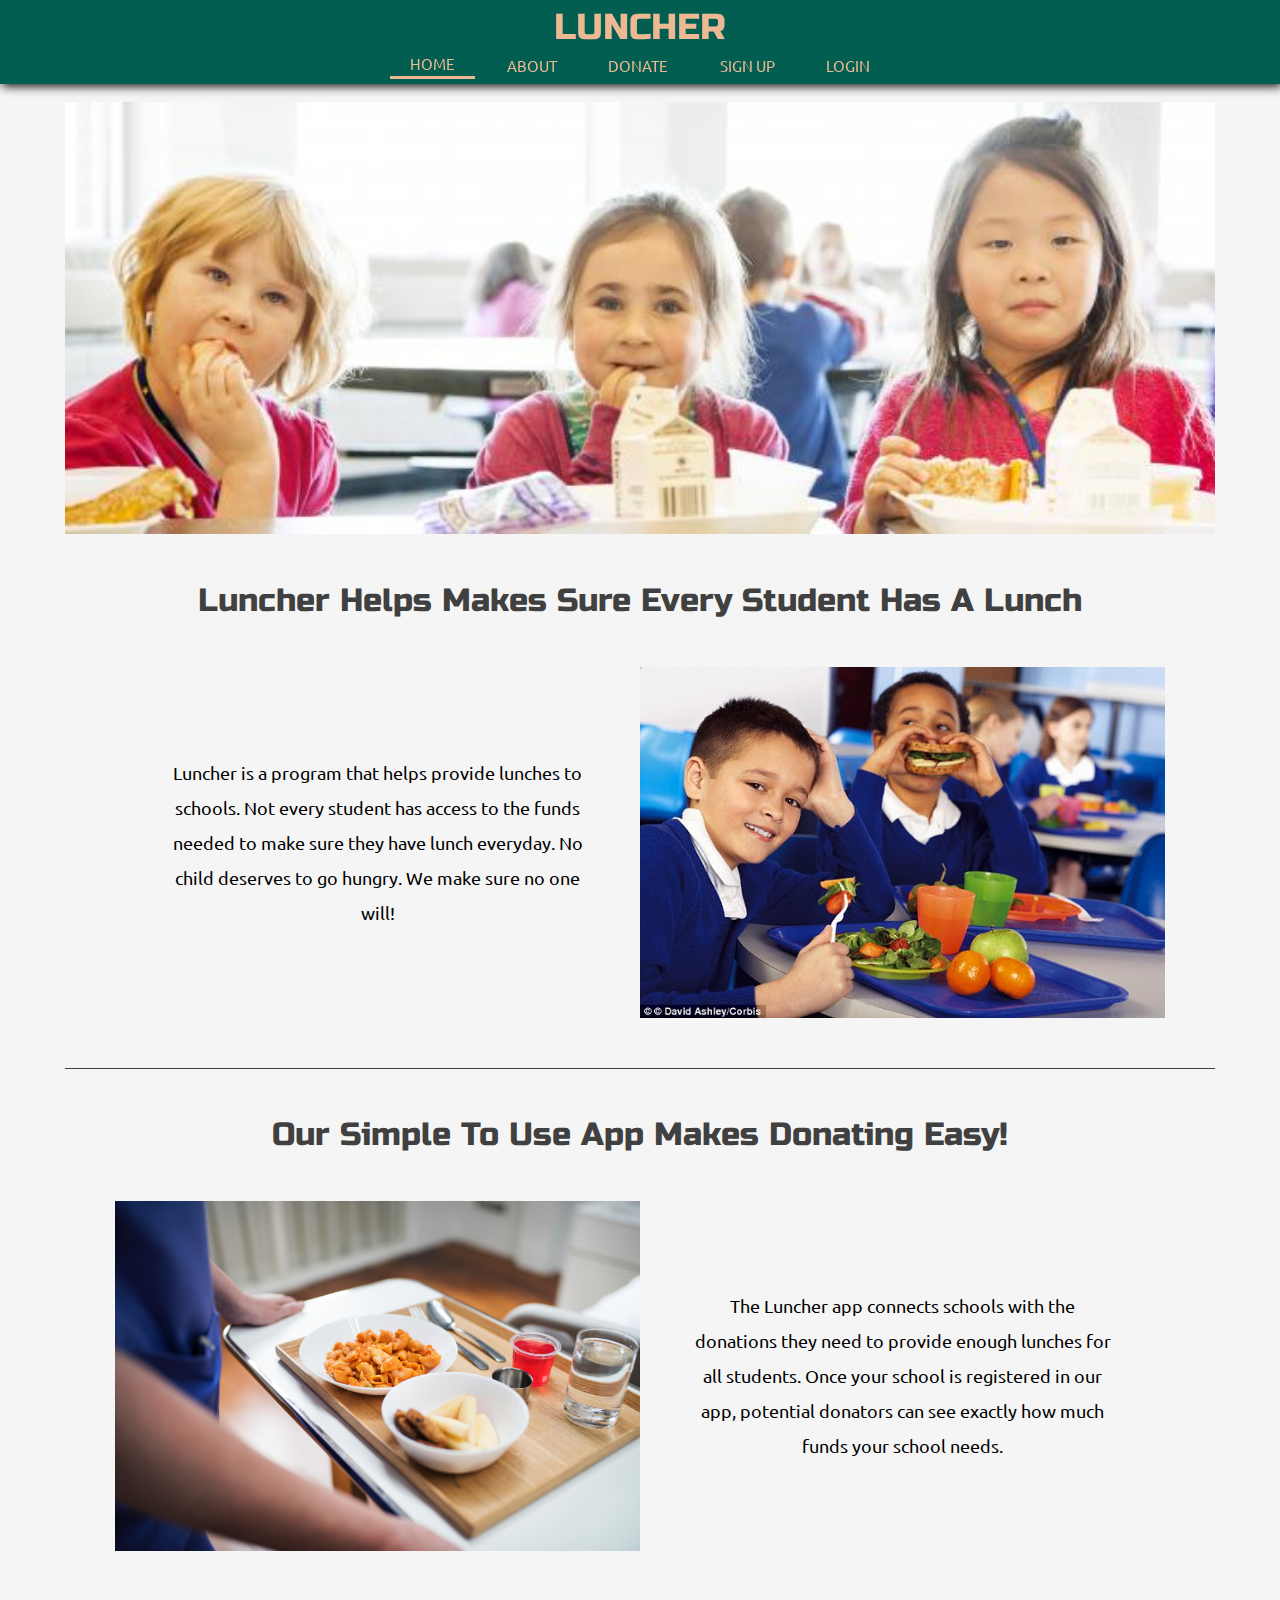
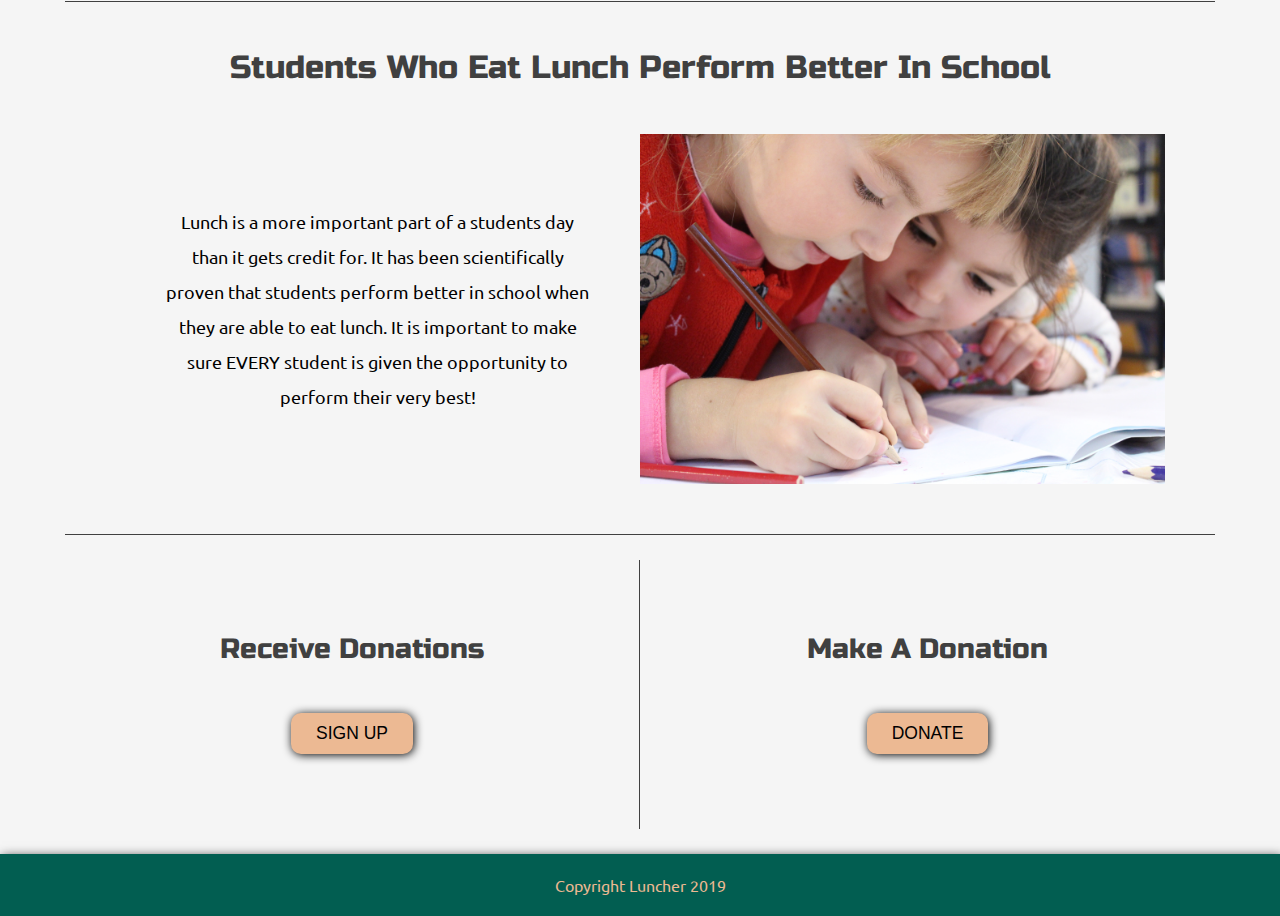
<file: index.html>
<!DOCTYPE html>

<html lang="en">
  <head>
    <meta charset="utf-8" />
    <meta
      name="viewport"
      content="width=device-width, initial-scale=1, user-scalable=no"
    />
    <link rel="shortcut icon" href="images/favicon.ico" />
    <link
      href="https://fonts.googleapis.com/css?family=Russo+One|Ubuntu"
      rel="stylesheet"
    />

    <title>Luncher - Home</title>

    <link href="css/index.css" rel="stylesheet" />
  </head>

  <body>
    <div class="nav-container">
      <div class="logo-container">
        <h1>LUNCHER</h1>
        <button>menu</button>
      </div>

      <nav>
        <a href="index.html" class="active-link">HOME</a>
        <a href="about.html">ABOUT</a>
        <a href="https://boiling-sierra-84678.herokuapp.com/">DONATE</a>
        <a href="https://boiling-sierra-84678.herokuapp.com/SignUp">SIGN UP</a>
        <a href="https://boiling-sierra-84678.herokuapp.com/login">LOGIN</a>
      </nav>
    </div>

    <div class="container home">
      <img src="./img/lunch1.jpg" class="top-image top-image1" />
      <section class="what">
        <h2>Luncher Helps Makes Sure Every Student Has A Lunch</h2>
        <div class="what-content">
          <p>
            Luncher is a program that helps provide lunches to schools. Not
            every student has access to the funds needed to make sure they have
            lunch everyday. No child deserves to go hungry. We make sure no one
            will!
          </p>
          <img src="./img/lunch2.jpg" />
        </div>
      </section>
      <section class="how">
        <h2>Our Simple To Use App Makes Donating Easy!</h2>
        <div class="how-content">
          <img src="./img/lunch3.jpg" />
          <p>
            The Luncher app connects schools with the donations they need to
            provide enough lunches for all students. Once your school is
            registered in our app, potential donators can see exactly how much
            funds your school needs.
          </p>
        </div>
      </section>
      <section class="why">
        <h2>Students Who Eat Lunch Perform Better In School</h2>
        <div class="why-content">
          <p>
            Lunch is a more important part of a students day than it gets credit
            for. It has been scientifically proven that students perform better
            in school when they are able to eat lunch. It is important to make
            sure EVERY student is given the opportunity to perform their very
            best!
          </p>
          <img src="./img/lunch4.jpg" />
        </div>
      </section>
      <section class="action">
        <div class="sign-up">
          <h3>Receive Donations</h3>
          <a href="https://boiling-sierra-84678.herokuapp.com/SignUp"
            ><button>SIGN UP</button></a
          >
        </div>
        <div class="donate">
          <h3>Make A Donation</h3>
          <a href="https://boiling-sierra-84678.herokuapp.com/login"
            ><button>DONATE</button></a
          >
        </div>
      </section>
    </div>

    <footer>
      <p>Copyright Luncher 2019</p>
    </footer>
  </body>
  <script src="js/index.js"></script>
</html>
</file>
<file: css/index.css>
/* http://meyerweb.com/eric/tools/css/reset/ 
   v2.0 | 20110126
   License: none (public domain)
*/
html,
body,
div,
span,
applet,
object,
iframe,
h1,
h2,
h3,
h4,
h5,
h6,
p,
blockquote,
pre,
a,
abbr,
acronym,
address,
big,
cite,
code,
del,
dfn,
em,
img,
ins,
kbd,
q,
s,
samp,
small,
strike,
strong,
sub,
sup,
tt,
var,
b,
u,
i,
center,
dl,
dt,
dd,
ol,
ul,
li,
fieldset,
form,
label,
legend,
table,
caption,
tbody,
tfoot,
thead,
tr,
th,
td,
article,
aside,
canvas,
details,
embed,
figure,
figcaption,
footer,
header,
hgroup,
menu,
nav,
output,
ruby,
section,
summary,
time,
mark,
audio,
video {
  margin: 0;
  padding: 0;
  border: 0;
  font-size: 100%;
  font: inherit;
  vertical-align: baseline;
}
/* HTML5 display-role reset for older browsers */
article,
aside,
details,
figcaption,
figure,
footer,
header,
hgroup,
menu,
nav,
section {
  display: block;
}
body {
  line-height: 1;
}
ol,
ul {
  list-style: none;
}
blockquote,
q {
  quotes: none;
}
blockquote:before,
blockquote:after,
q:before,
q:after {
  content: '';
  content: none;
}
table {
  border-collapse: collapse;
  border-spacing: 0;
}
* {
  box-sizing: border-box;
}
html {
  font-size: 62.5%;
  min-height: 100%;
}
html,
body {
  font-family: "Ubuntu", sans-serif;
  background-color: #f5f5f5;
}
h1,
h2,
h3,
h4,
h5,
h6 {
  font-family: "Russo One", sans-serif;
  color: #404040;
}
h1 {
  font-size: 3.6rem;
}
h2 {
  font-size: 3.2rem;
}
h3 {
  font-size: 2.8rem;
}
h4 {
  font-size: 2.4rem;
}
h5 {
  font-size: 2rem;
}
h6 {
  font-size: 1.6rem;
}
p {
  font-size: 1.6rem;
  line-height: 1.4;
}
.nav-container {
  width: 100%;
  text-align: center;
  background-color: #025e51;
  box-shadow: 2px 2px 10px;
  position: fixed;
  top: 0;
  z-index: 4;
}
@media (max-width: 775px) {
  .nav-container {
    width: 100%;
    margin: 0px;
    border-radius: 0;
  }
}
@media (max-width: 775px) {
  .nav-container .logo-container {
    display: flex;
    justify-content: space-between;
    flex-direction: row;
    align-items: center;
    flex-wrap: nowrap;
  }
}
.nav-container .logo-container h1 {
  padding-top: 10px;
  color: #ecb993;
}
@media (max-width: 775px) {
  .nav-container .logo-container h1 {
    text-align: left;
    font-size: 2.5rem;
    padding: 0px 0px 0px 10px;
  }
}
.nav-container .logo-container button {
  display: none;
  color: #ecb993;
  z-index: 10;
}
.nav-container .logo-container button:focus {
  outline: 0;
}
@media (max-width: 775px) {
  .nav-container .logo-container button {
    display: block;
    font-size: 2em;
    padding: 5px 20px;
    background: none;
    border: none;
  }
}
.nav-container nav {
  margin: auto;
  font-size: 1.5rem;
}
@media (min-width: 776px) {
  .nav-container nav {
    max-width: 500px;
    display: flex;
    justify-content: space-between;
    flex-direction: row;
    align-items: center;
    flex-wrap: nowrap;
  }
}
@media (max-width: 775px) {
  .nav-container nav {
    display: flex;
    justify-content: space-around;
    flex-direction: column;
    align-items: center;
    flex-wrap: nowrap;
    padding-bottom: 0px;
    max-height: 0px;
  }
}
.nav-container nav a {
  text-decoration: none;
  color: #404040;
  padding: 10px 20px 5px;
  margin-bottom: 5px;
  color: #ecb993;
}
@media (max-width: 775px) {
  .nav-container nav a {
    width: 100%;
    margin-bottom: 0px;
    padding: 0px;
    opacity: 0;
    max-height: 0;
    overflow: hidden;
  }
}
.nav-container nav .active-link {
  border-bottom: 3px solid #ecb993;
}
@media (max-width: 775px) {
  .nav-container nav .active-link {
    background-color: #ecb993;
    color: #025e51;
    border-bottom: none;
  }
}
.nav-container nav .visible {
  display: block;
  opacity: 1;
  max-height: 50px;
  border-top: 1px solid #404040;
  padding: 10px 0px;
  transition: opacity 1.25s ease-in;
}
.nav-container .visible-nav {
  max-height: 300px;
  transition: max-height 1s ease-in;
}
footer {
  width: 100%;
  padding: 20px 0;
  text-align: center;
  color: #404040;
  background-color: #025e51;
  box-shadow: 2px 2px 10px;
}
@media (max-width: 775px) {
  footer {
    width: 100%;
    margin-bottom: 0px;
    border-radius: 0px;
  }
}
footer p {
  color: #ecb993;
}
@media (max-width: 775px) {
  footer p {
    font-size: 1.25rem;
  }
}
.container {
  width: 90%;
  max-width: 1150px;
  margin: auto;
  margin-top: 77px;
  padding-top: 25px;
  text-align: center;
}
@media (max-width: 775px) {
  .container {
    width: 95%;
    margin-top: 35px;
  }
}
.container .top-image {
  width: 100%;
}
.container section {
  padding: 25px 0px 50px;
  border-bottom: 1px solid #404040;
}
@media (max-width: 775px) {
  .container section {
    padding-bottom: 25px;
  }
}
.container section:last-child {
  border-bottom: none;
}
.container section h2 {
  padding: 25px 10px 50px;
}
@media (max-width: 775px) {
  .container section h2 {
    font-size: 2rem;
    padding-bottom: 25px;
  }
}
.container section > div {
  display: flex;
  justify-content: space-around;
  flex-direction: row;
  align-items: center;
  flex-wrap: nowrap;
  padding: 0px 50px;
}
@media (max-width: 775px) {
  .container section > div {
    display: flex;
    justify-content: space-around;
    flex-direction: column;
    align-items: center;
    flex-wrap: nowrap;
    width: 100%;
    padding: 0px 20px 20px;
  }
}
.container section > div img {
  width: 50%;
}
@media (max-width: 775px) {
  .container section > div img {
    width: 100%;
    padding: 0px;
    order: 2;
  }
}
.container section > div p {
  padding: 5rem;
  font-size: 1.75rem;
  line-height: 3.5rem;
}
@media (max-width: 775px) {
  .container section > div p {
    width: 100%;
    padding: 25px 0px;
    order: 1;
    font-size: 1.5rem;
    line-height: 3rem;
  }
}
.container .action {
  display: flex;
  justify-content: space-around;
  flex-direction: row;
  align-items: center;
  flex-wrap: nowrap;
  padding: 25px 0px;
}
.container .action > div {
  display: flex;
  justify-content: space-around;
  flex-direction: column;
  align-items: center;
  flex-wrap: nowrap;
  padding: 75px 25px;
  width: 50%;
}
.container .action > div:first-child {
  border-right: 1px solid #404040;
}
@media (max-width: 775px) {
  .container .action > div h3 {
    font-size: 2rem;
  }
}
.container .action > div button {
  padding: 10px 25px;
  margin-top: 50px;
  border: none;
  border-radius: 1rem;
  font-size: 1.75rem;
  background-color: #ecb993;
  box-shadow: 1px 1px 10px;
  cursor: pointer;
}
.container .action > div button:hover {
  box-shadow: none;
}
.container .action > div button:focus {
  outline: 0;
}
@media (max-width: 775px) {
  .container .action > div button {
    font-size: 1.25rem;
  }
}
.about {
  display: flex;
  justify-content: space-around;
  flex-direction: column;
  align-items: center;
  flex-wrap: nowrap;
  padding-top: 0px;
}
.about .aboutUser {
  position: relative;
  width: 400px;
  height: 375px;
  background: #262626;
  margin: 25px auto;
  overflow: hidden;
}
@media (max-width: 775px) {
  .about .aboutUser {
    width: 300px;
    height: 275px;
  }
}
.about .aboutUser .repo-link {
  position: relative;
  top: 50%;
  margin: auto;
  font-size: 1.75rem;
  z-index: 5;
  opacity: 0;
  text-decoration: none;
  border: 1px solid #404040;
  color: #404040;
  padding: 5px 10px;
}
.about .aboutUser input,
.about .aboutUser .toggle {
  position: absolute;
  width: 50px;
  height: 50px;
  bottom: 20px;
  right: 20px;
  outline: none;
  z-index: 2;
  cursor: pointer;
}
.about .aboutUser input {
  opacity: 0;
}
.about .aboutUser input:checked ~ .toggle {
  box-shadow: 0 0 0 500px #ecb993;
  transform: rotate(225deg);
  background: #fff;
}
.about .aboutUser input:checked ~ .content {
  opacity: 1;
  transition-delay: 0.5s;
}
.about .aboutUser input:checked ~ .repo-link {
  opacity: 1;
  transition-delay: 0.5s;
}
.about .aboutUser .toggle {
  pointer-events: none;
  border-radius: 50%;
  background: #ecb993;
  transition: 0.5s;
  text-align: center;
  line-height: 45px;
  font-size: 36px;
  box-shadow: 0 0 0 0px #ecb993;
}
.about .aboutUser .imgBx,
.about .aboutUser .content {
  position: absolute;
  top: 0;
  left: 0;
  width: 100%;
  height: 100%;
}
.about .aboutUser .imgBx img {
  width: 100%;
}
.about .aboutUser .content {
  padding: 20px;
  box-sizing: border-box;
  z-index: 3;
  pointer-events: none;
  transition: 0.5s;
  opacity: 0;
}
@media (max-width: 775px) {
  .about .aboutUser .content {
    padding: 20px 5px;
  }
}
.about .aboutUser .content h3 {
  margin-bottom: 10px;
  text-transform: capitalize;
}
.about .aboutUser .content h5 {
  margin-bottom: 10px;
}
</file>
